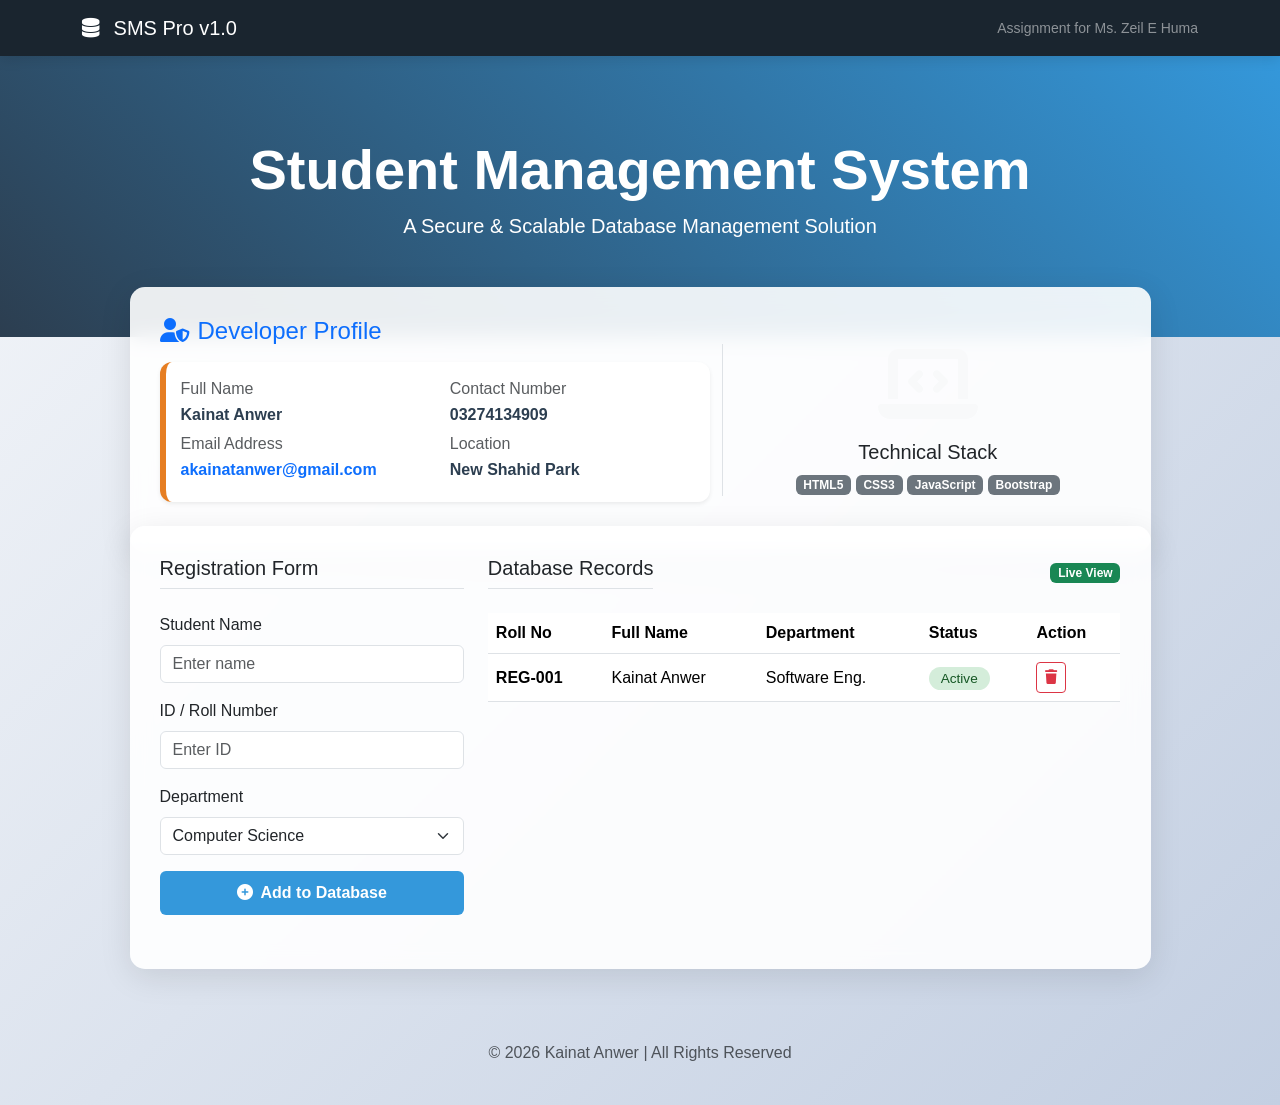
<file: index.html>
<!DOCTYPE html>
<html lang="en">
<head>
    <meta charset="UTF-8">
    <meta name="viewport" content="width=device-width, initial-scale=1.0">
    <title>Kainat | Advanced Management System</title>
    <link href="https://cdn.jsdelivr.net/npm/bootstrap@5.3.0/dist/css/bootstrap.min.css" rel="stylesheet">
    <link rel="stylesheet" href="https://cdnjs.cloudflare.com/ajax/libs/font-awesome/6.4.0/css/all.min.css">
    <style>
        :root {
            --sidebar-color: #1a252f;
            --accent-blue: #3498db;
            --glass-bg: rgba(255, 255, 255, 0.9);
        }

        body {
            background: linear-gradient(135deg, #f5f7fa 0%, #c3cfe2 100%);
            min-height: 100vh;
            font-family: 'Inter', sans-serif;
        }

        .navbar {
            background-color: var(--sidebar-color) !important;
            box-shadow: 0 4px 12px rgba(0,0,0,0.1);
        }

        .main-card {
            background: var(--glass-bg);
            backdrop-filter: blur(10px);
            border-radius: 15px;
            border: none;
            box-shadow: 0 8px 32px rgba(0,0,0,0.1);
            margin-top: -50px;
            padding: 30px;
        }

        .header-section {
            background: linear-gradient(45deg, #2c3e50, #3498db);
            color: white;
            padding: 80px 0;
            text-align: center;
        }

        .dev-badge {
            background: #fff;
            color: #2c3e50;
            padding: 15px;
            border-radius: 12px;
            border-left: 6px solid #e67e22;
            margin-bottom: 20px;
        }

        .form-control:focus {
            box-shadow: 0 0 0 0.25 red(52, 152, 219, 0.25);
            border-color: var(--accent-blue);
        }

        .btn-primary {
            background-color: var(--accent-blue);
            border: none;
            padding: 10px 25px;
            font-weight: 600;
        }

        .table thead {
            background-color: var(--sidebar-color);
            color: white;
        }

        .status-pill {
            padding: 4px 12px;
            border-radius: 20px;
            font-size: 0.85rem;
            background: #d4edda;
            color: #155724;
        }
    </style>
</head>
<body>

<nav class="navbar navbar-expand-lg navbar-dark bg-dark">
    <div class="container">
        <a class="navbar-brand" href="#"><i class="fas fa-database me-2"></i> SMS Pro v1.0</a>
        <div class="text-white-50 small">Assignment for Ms. Zeil E Huma</div>
    </div>
</nav>

<div class="header-section">
    <div class="container">
        <h1 class="display-4 fw-bold">Student Management System</h1>
        <p class="lead">A Secure & Scalable Database Management Solution</p>
    </div>
</div>

<div class="container pb-5">
    <div class="row justify-content-center">
        <div class="col-lg-11">
            
            <div class="main-card mb-4">
                <div class="row align-items-center">
                    <div class="col-md-7">
                        <h4 class="text-primary mb-3"><i class="fas fa-user-shield me-2"></i>Developer Profile</h4>
                        <div class="dev-badge shadow-sm">
                            <div class="row">
                                <div class="col-md-6">
                                    <p class="mb-1 text-muted">Full Name</p>
                                    <h6 class="fw-bold">Kainat Anwer</h6>
                                    <p class="mb-1 text-muted">Email Address</p>
                                    <h6 class="fw-bold text-primary">akainatanwer@gmail.com</h6>
                                </div>
                                <div class="col-md-6">
                                    <p class="mb-1 text-muted">Contact Number</p>
                                    <h6 class="fw-bold">03274134909</h6>
                                    <p class="mb-1 text-muted">Location</p>
                                    <h6 class="fw-bold">New Shahid Park</h6>
                                </div>
                            </div>
                        </div>
                    </div>
                    <div class="col-md-5 text-center d-none d-md-block border-start">
                        <i class="fas fa-laptop-code fa-5x text-light mb-3"></i>
                        <h5>Technical Stack</h5>
                        <span class="badge bg-secondary">HTML5</span>
                        <span class="badge bg-secondary">CSS3</span>
                        <span class="badge bg-secondary">JavaScript</span>
                        <span class="badge bg-secondary">Bootstrap</span>
                    </div>
                </div>
            </div>

            <div class="main-card">
                <div class="row">
                    <div class="col-md-4 mb-4">
                        <h5 class="mb-4 border-bottom pb-2">Registration Form</h5>
                        <form id="dbForm">
                            <div class="mb-3">
                                <label class="form-label">Student Name</label>
                                <input type="text" id="sName" class="form-control" placeholder="Enter name" required>
                            </div>
                            <div class="mb-3">
                                <label class="form-label">ID / Roll Number</label>
                                <input type="text" id="sRoll" class="form-control" placeholder="Enter ID" required>
                            </div>
                            <div class="mb-3">
                                <label class="form-label">Department</label>
                                <select id="sDept" class="form-select">
                                    <option>Computer Science</option>
                                    <option>Information Technology</option>
                                    <option>Software Engineering</option>
                                </select>
                            </div>
                            <button type="submit" class="btn btn-primary w-100">
                                <i class="fas fa-plus-circle me-2"></i>Add to Database
                            </button>
                        </form>
                    </div>

                    <div class="col-md-8">
                        <div class="d-flex justify-content-between align-items-center mb-4">
                            <h5 class="mb-0 border-bottom pb-2">Database Records</h5>
                            <span class="badge bg-success">Live View</span>
                        </div>
                        <div class="table-responsive">
                            <table class="table table-hover align-middle">
                                <thead>
                                    <tr>
                                        <th>Roll No</th>
                                        <th>Full Name</th>
                                        <th>Department</th>
                                        <th>Status</th>
                                        <th>Action</th>
                                    </tr>
                                </thead>
                                <tbody id="tableBody">
                                    <tr>
                                        <td><strong>REG-001</strong></td>
                                        <td>Kainat Anwer</td>
                                        <td>Software Eng.</td>
                                        <td><span class="status-pill">Active</span></td>
                                        <td><button class="btn btn-sm btn-outline-danger"><i class="fas fa-trash"></i></button></td>
                                    </tr>
                                </tbody>
                            </table>
                        </div>
                    </div>
                </div>
            </div>

        </div>
    </div>
</div>

<footer class="text-center py-4 text-muted">
    <p>&copy; 2026 Kainat Anwer | All Rights Reserved</p>
</footer>

<script>
    document.getElementById('dbForm').addEventListener('submit', function(e) {
        e.preventDefault();
        
        const name = document.getElementById('sName').value;
        const roll = document.getElementById('sRoll').value;
        const dept = document.getElementById('sDept').value;
        
        const tableBody = document.getElementById('tableBody');
        const newRow = `
            <tr>
                <td><strong>${roll}</strong></td>
                <td>${name}</td>
                <td>${dept}</td>
                <td><span class="status-pill">Active</span></td>
                <td><button class="btn btn-sm btn-outline-danger"><i class="fas fa-trash"></i></button></td>
            </tr>
        `;
        
        tableBody.innerHTML += newRow;
        this.reset();
        alert('Record successfully added to the system!');
    });
</script>

</body>
  </html>
</file>
